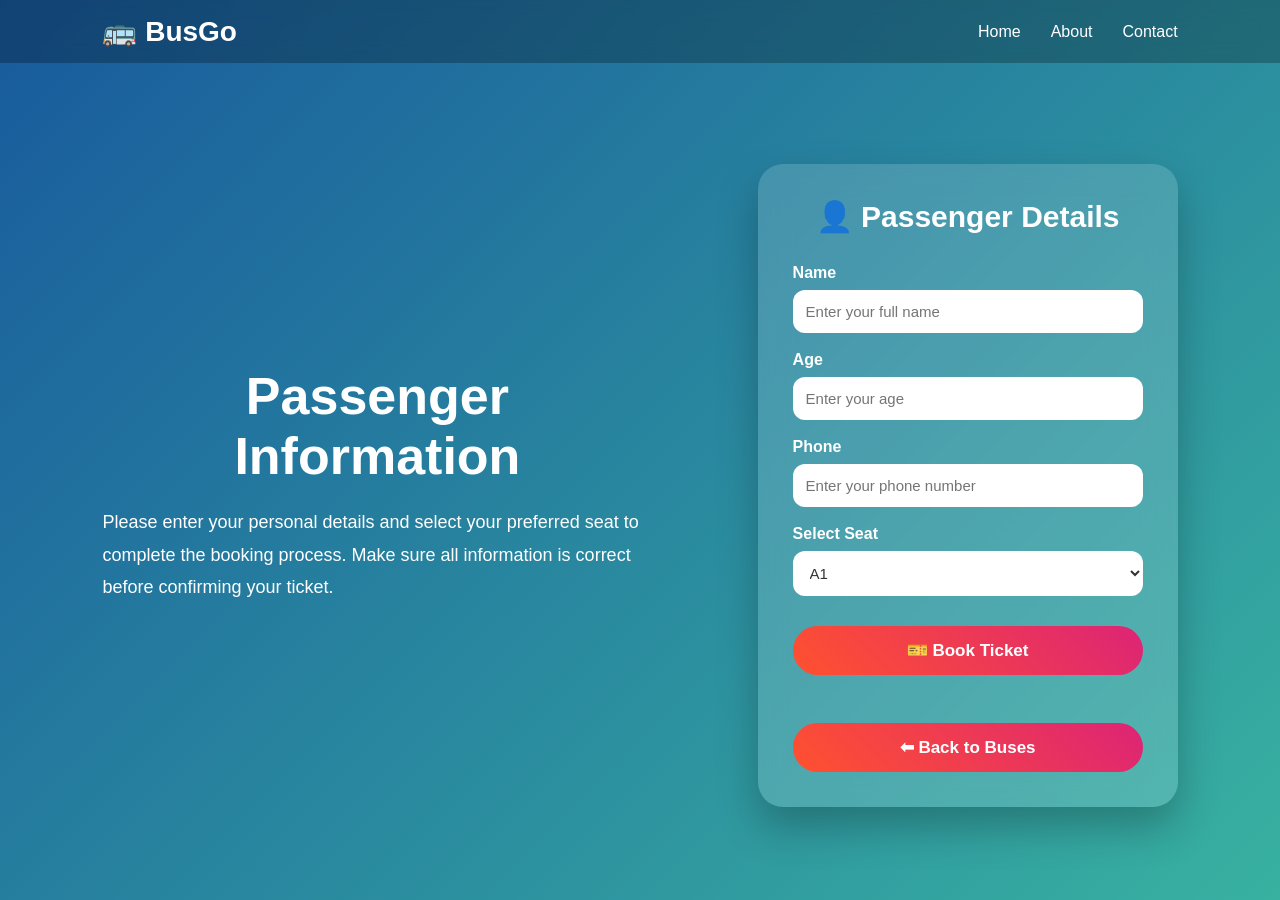
<file: booking.html>
<!DOCTYPE html>
<html lang="en">

<head>

    <meta charset="UTF-8">
    <meta name="viewport" content="width=device-width, initial-scale=1.0">

    <title>Passenger Details</title>

    <link rel="stylesheet" href="css/style.css">

</head>

<body>

    <!-- Navigation -->
    <nav class="navbar">

        <div class="logo">🚌 BusGo</div>

        <ul class="menu">
            <li><a href="index.html">Home</a></li>
            <li><a href="index.html#about">About</a></li>
            <li><a href="index.html#contact">Contact</a></li>
        </ul>

    </nav>

    <!-- Hero Section -->
    <section class="hero">

        <!-- Left Side -->
        <div class="hero-text">

            <h1>Passenger Information</h1>

            <p>
                Please enter your personal details and select your
                preferred seat to complete the booking process.
                Make sure all information is correct before
                confirming your ticket.
            </p>

        </div>

        <!-- Booking Form -->
        <div class="box">

            <h1>👤 Passenger Details</h1>

            <label>Name</label>
            <input id="name" type="text" placeholder="Enter your full name">

            <label>Age</label>
            <input id="age" type="number" placeholder="Enter your age">

            <label>Phone</label>
            <input id="phone" type="tel" placeholder="Enter your phone number">

            <label>Select Seat</label>

            <select id="seat">
                <option>A1</option>
                <option>A2</option>
                <option>B1</option>
                <option>B2</option>
            </select>

            <button onclick="confirmBooking()">
                🎫 Book Ticket
            </button>

            <br><br>

            <button onclick="location.href='bus.html'">
                ⬅ Back to Buses
            </button>

        </div>

    </section>

    <script src="js/script.js"></script>

</body>

</html>
</file>
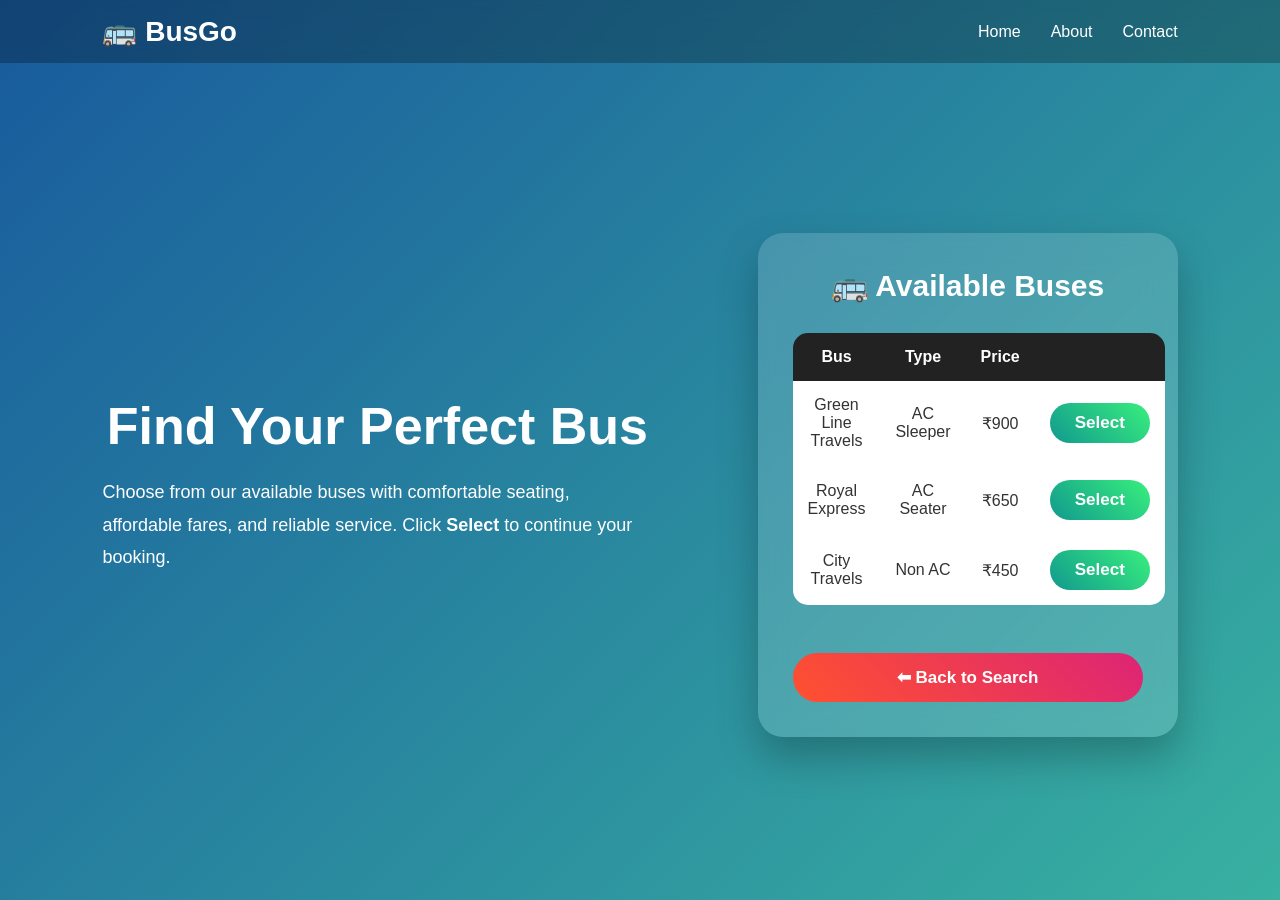
<file: buses.html>
<!DOCTYPE html>
<html lang="en">

<head>

    <meta charset="UTF-8">
    <meta name="viewport" content="width=device-width, initial-scale=1.0">

    <title>Available Buses</title>

    <link rel="stylesheet" href="css/style.css">

</head>

<body>

    <!-- Navigation -->
    <nav class="navbar">

        <div class="logo">🚌 BusGo</div>

        <ul class="menu">
            <li><a href="index.html">Home</a></li>
            <li><a href="index.html#about">About</a></li>
            <li><a href="index.html#contact">Contact</a></li>
        </ul>

    </nav>

    <!-- Hero Section -->
    <section class="hero">

        <div class="hero-text">

            <h1>Find Your Perfect Bus</h1>

            <p>
                Choose from our available buses with comfortable
                seating, affordable fares, and reliable service.
                Click <strong>Select</strong> to continue your booking.
            </p>

        </div>

        <!-- Bus List -->
        <div class="box">

            <h1>🚌 Available Buses</h1>

            <table>

                <tr>
                    <th>Bus</th>
                    <th>Type</th>
                    <th>Price</th>
                    <th></th>
                </tr>

                <tr>
                    <td>Green Line Travels</td>
                    <td>AC Sleeper</td>
                    <td>₹900</td>
                    <td>
                        <button onclick="chooseBus('Green Line Travels')">
                            Select
                        </button>
                    </td>
                </tr>

                <tr>
                    <td>Royal Express</td>
                    <td>AC Seater</td>
                    <td>₹650</td>
                    <td>
                        <button onclick="chooseBus('Royal Express')">
                            Select
                        </button>
                    </td>
                </tr>

                <tr>
                    <td>City Travels</td>
                    <td>Non AC</td>
                    <td>₹450</td>
                    <td>
                        <button onclick="chooseBus('City Travels')">
                            Select
                        </button>
                    </td>
                </tr>

            </table>

            <br>

            <button onclick="location.href='index.html'">
                ⬅ Back to Search
            </button>

        </div>

    </section>

    <script src="js/script.js"></script>

</body>

</html>
</file>
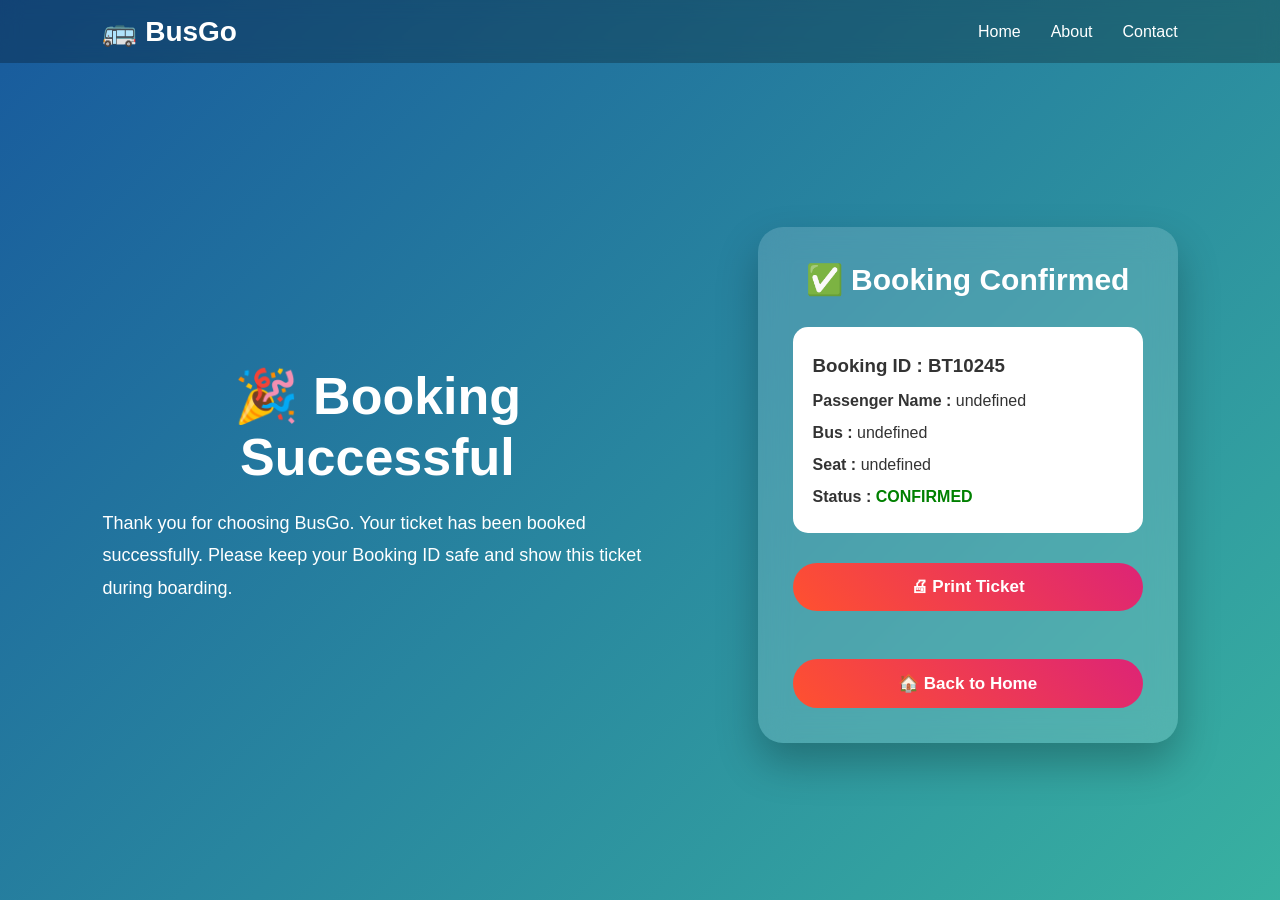
<file: confirmation.html>
<!DOCTYPE html>
<html lang="en">

<head>

    <meta charset="UTF-8">
    <meta name="viewport" content="width=device-width, initial-scale=1.0">

    <title>Booking Confirmation</title>

    <link rel="stylesheet" href="css/style.css">

</head>

<body>

    <!-- Navigation -->
    <nav class="navbar">
        <div class="logo">🚌 BusGo</div>

        <ul class="menu">
            <li><a href="index.html">Home</a></li>
            <li><a href="index.html#about">About</a></li>
            <li><a href="index.html#contact">Contact</a></li>
        </ul>
    </nav>

    <!-- Confirmation Section -->
    <section class="hero">

        <div class="hero-text">

            <h1>🎉 Booking Successful</h1>

            <p>
                Thank you for choosing BusGo.
                Your ticket has been booked successfully.
                Please keep your Booking ID safe and show this
                ticket during boarding.
            </p>

        </div>

        <div class="box">

            <h1>✅ Booking Confirmed</h1>

            <div id="ticket"></div>

            <button onclick="window.print()">
                🖨 Print Ticket
            </button>

            <br><br>

            <button onclick="location.href='index.html'">
                🏠 Back to Home
            </button>

        </div>

    </section>

    <script>

        document.getElementById("ticket").innerHTML =

        `
        <h3>Booking ID : BT10245</h3>

        <p><strong>Passenger Name :</strong> ${localStorage.name}</p>

        <p><strong>Bus :</strong> ${localStorage.bus}</p>

        <p><strong>Seat :</strong> ${localStorage.seat}</p>

        <p><strong>Status :</strong>
        <span style="color:green;font-weight:bold;">CONFIRMED</span>
        </p>
        `;

    </script>

</body>

</html>
</file>
<file: css/style.css>
* {
    margin: 0;
    padding: 0;
    box-sizing: border-box;
    font-family: "Poppins", Arial, sans-serif;
}


body {

    min-height: 100vh;

    display: flex;
    justify-content: center;
    align-items: center;

    background:
    linear-gradient(-45deg,
    #667eea,
    #764ba2,
    #43cea2,
    #185a9d);

    background-size: 400% 400%;

    animation: backgroundMove 12s ease infinite;

}



@keyframes backgroundMove {

    0% {
        background-position: 0% 50%;
    }

    50% {
        background-position: 100% 50%;
    }

    100% {
        background-position: 0% 50%;
    }

}



.box {

    width: 420px;

    padding: 35px;

    background: rgba(255,255,255,0.15);

    backdrop-filter: blur(15px);

    border-radius: 25px;

    box-shadow:
    0 20px 40px rgba(0,0,0,0.25);

    color: white;

    animation: slideUp 0.8s ease;


}



@keyframes slideUp {

    from {

        transform: translateY(50px);

        opacity:0;

    }


    to {

        transform: translateY(0);

        opacity:1;

    }

}



h1 {

    text-align:center;

    margin-bottom:30px;

    font-size:30px;

}



label {

    display:block;

    margin-top:18px;

    margin-bottom:8px;

    font-size:16px;

    font-weight:600;

}



input,
select {

    width:100%;

    padding:13px;

    border:none;

    outline:none;

    border-radius:12px;

    font-size:15px;

    background:white;

    color:#333;

}



input:focus,
select:focus {

    box-shadow:
    0 0 10px #fff;

}



button {

    width:100%;

    margin-top:30px;

    padding:14px;

    border:none;

    border-radius:30px;

    cursor:pointer;

    font-size:17px;

    font-weight:bold;

    color:white;

    background:
    linear-gradient(45deg,#ff512f,#dd2476);

    transition:0.3s;

}



button:hover {

    transform:translateY(-4px);

    box-shadow:
    0 10px 20px rgba(0,0,0,0.3);

}



/* Bus table */


table {

    width:100%;

    border-collapse:collapse;

    margin-top:20px;

    overflow:hidden;

    border-radius:15px;

}



th {

    background:#222;

    color:white;

    padding:15px;

}



td {

    background:white;

    color:#333;

    padding:15px;

    text-align:center;

}



tr:hover td {

    background:#f1f1f1;

    transform:scale(1.02);

}



table button {

    width:auto;

    margin:0;

    padding:10px 25px;

    background:
    linear-gradient(45deg,#11998e,#38ef7d);

}



/* Confirmation ticket */


#ticket {

    background:white;

    color:#333;

    padding:20px;

    border-radius:15px;

    margin-top:20px;

    line-height:2;

    animation:fade 1s;

}



@keyframes fade {

    from {

        opacity:0;

    }

    to {

        opacity:1;

    }

}



@media(max-width:500px){

    .box{

        width:90%;

        padding:25px;

    }

}

/* Navigation */

.navbar{
    position:fixed;
    top:0;
    width:100%;
    padding:15px 8%;
    display:flex;
    justify-content:space-between;
    align-items:center;
    background:rgba(0,0,0,.25);
    backdrop-filter:blur(10px);
    z-index:1000;
}

.logo{
    color:white;
    font-size:28px;
    font-weight:bold;
}

.menu{
    display:flex;
    list-style:none;
    gap:30px;
}

.menu a{
    color:white;
    text-decoration:none;
    font-weight:500;
}

.menu a:hover{
    color:#38ef7d;
}

/* Hero */

.hero{
    width:100%;
    min-height:100vh;
    padding:120px 8% 50px;
    display:flex;
    justify-content:space-between;
    align-items:center;
    gap:50px;
}

.hero-text{
    max-width:550px;
    color:white;
}

.hero-text h1{
    font-size:52px;
    margin-bottom:20px;
}

.hero-text p{
    font-size:18px;
    line-height:1.8;
}

.hero-btn{
    display:inline-block;
    margin-top:30px;
    padding:15px 35px;
    border-radius:30px;
    background:#ff512f;
    color:white;
    text-decoration:none;
    font-weight:bold;
}

.hero-image img{
    width:550px;
    max-width:100%;
}

/* Information */

.info{
    width:80%;
    margin:80px auto;
    color:white;
    text-align:center;
}

.info h2{
    margin-bottom:20px;
}

/* Booking */

#booking{
    display:flex;
    justify-content:center;
    margin:80px 0;
}
</file>
